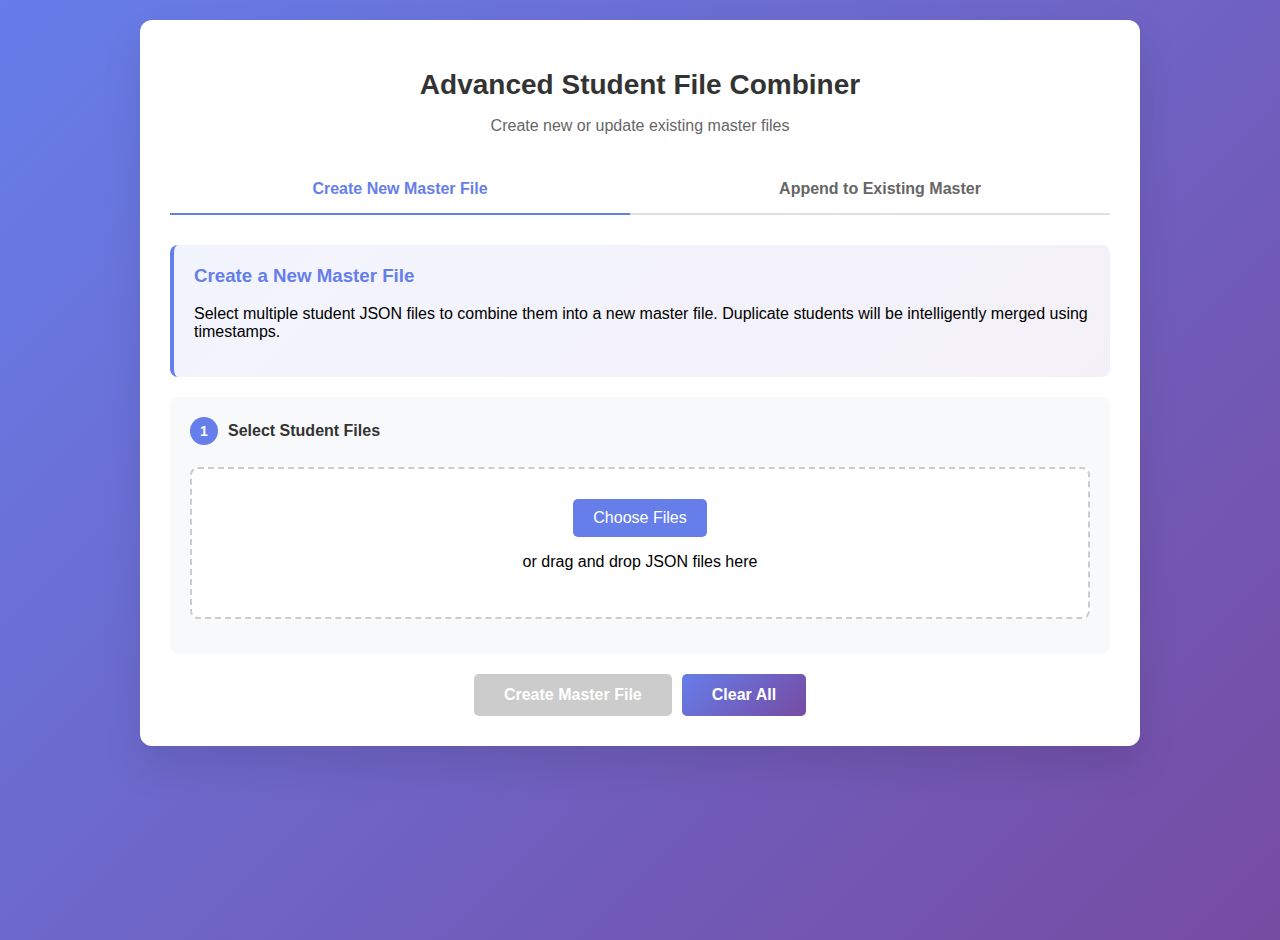
<file: docs/advanced_combiner_tool.html>
<!DOCTYPE html>
<html lang="en">
<head>
    <meta charset="UTF-8">
    <meta name="viewport" content="width=device-width, initial-scale=1.0">
    <title>Student File Combiner - Advanced Mode</title>
    <style>
        body {
            font-family: -apple-system, BlinkMacSystemFont, 'Segoe UI', Arial, sans-serif;
            max-width: 1000px;
            margin: 0 auto;
            padding: 20px;
            background: linear-gradient(135deg, #667eea 0%, #764ba2 100%);
            min-height: 100vh;
        }
        .container {
            background: white;
            padding: 30px;
            border-radius: 12px;
            box-shadow: 0 20px 40px rgba(0,0,0,0.1);
        }
        h1 {
            color: #333;
            text-align: center;
            margin-bottom: 10px;
            font-size: 28px;
        }
        .subtitle {
            text-align: center;
            color: #666;
            margin-bottom: 30px;
        }
        .mode-selector {
            display: flex;
            gap: 20px;
            margin-bottom: 30px;
            border-bottom: 2px solid #e0e0e0;
        }
        .mode-tab {
            flex: 1;
            padding: 15px;
            text-align: center;
            cursor: pointer;
            border: none;
            background: none;
            color: #666;
            font-size: 16px;
            font-weight: 600;
            transition: all 0.3s;
            position: relative;
        }
        .mode-tab.active {
            color: #667eea;
        }
        .mode-tab.active::after {
            content: '';
            position: absolute;
            bottom: -2px;
            left: 0;
            right: 0;
            height: 2px;
            background: #667eea;
        }
        .mode-content {
            display: none;
        }
        .mode-content.active {
            display: block;
        }
        .instructions {
            background: linear-gradient(135deg, #667eea15 0%, #764ba215 100%);
            padding: 20px;
            border-radius: 8px;
            margin-bottom: 20px;
            border-left: 4px solid #667eea;
        }
        .instructions h3 {
            margin-top: 0;
            color: #667eea;
        }
        .file-section {
            background: #f8f9fa;
            padding: 20px;
            border-radius: 8px;
            margin-bottom: 20px;
        }
        .file-section h4 {
            margin-top: 0;
            color: #333;
            display: flex;
            align-items: center;
            gap: 10px;
        }
        .step-number {
            display: inline-flex;
            width: 28px;
            height: 28px;
            background: #667eea;
            color: white;
            border-radius: 50%;
            align-items: center;
            justify-content: center;
            font-weight: bold;
            font-size: 14px;
        }
        .file-input-area {
            border: 2px dashed #ccc;
            border-radius: 8px;
            padding: 30px;
            text-align: center;
            transition: all 0.3s;
            background: white;
        }
        .file-input-area.dragover {
            border-color: #667eea;
            background: #f0f0ff;
        }
        .file-input-area.has-file {
            border-color: #4caf50;
            background: #f1f8f4;
        }
        input[type="file"] {
            display: none;
        }
        .file-input-label {
            display: inline-block;
            padding: 10px 20px;
            background: #667eea;
            color: white;
            border-radius: 5px;
            cursor: pointer;
            transition: background 0.3s;
        }
        .file-input-label:hover {
            background: #764ba2;
        }
        button {
            background: linear-gradient(135deg, #667eea 0%, #764ba2 100%);
            color: white;
            border: none;
            padding: 12px 30px;
            border-radius: 5px;
            cursor: pointer;
            font-size: 16px;
            font-weight: 600;
            transition: transform 0.2s;
        }
        button:hover {
            transform: translateY(-2px);
        }
        button:disabled {
            background: #ccc;
            cursor: not-allowed;
            transform: none;
        }
        .button-group {
            display: flex;
            gap: 10px;
            justify-content: center;
            margin-top: 20px;
        }
        .status {
            margin: 20px 0;
            padding: 15px;
            border-radius: 8px;
            display: none;
        }
        .status.show {
            display: block;
        }
        .status.success {
            background: #d4edda;
            color: #155724;
            border: 1px solid #c3e6cb;
        }
        .status.error {
            background: #f8d7da;
            color: #721c24;
            border: 1px solid #f5c6cb;
        }
        .status.warning {
            background: #fff3cd;
            color: #856404;
            border: 1px solid #ffeaa7;
        }
        .file-list {
            margin-top: 15px;
            max-height: 150px;
            overflow-y: auto;
        }
        .file-item {
            display: flex;
            justify-content: space-between;
            padding: 8px;
            background: white;
            margin: 5px 0;
            border-radius: 4px;
            font-size: 14px;
        }
        .file-name {
            color: #333;
        }
        .file-size {
            color: #666;
            font-size: 12px;
        }
        .merge-stats {
            background: #f0f7ff;
            padding: 20px;
            border-radius: 8px;
            margin: 20px 0;
        }
        .stat-row {
            display: flex;
            justify-content: space-between;
            padding: 8px 0;
            border-bottom: 1px solid #e0e0e0;
        }
        .stat-row:last-child {
            border-bottom: none;
        }
        .stat-label {
            color: #666;
        }
        .stat-value {
            font-weight: bold;
            color: #333;
        }
        .report-section {
            background: #f8f9fa;
            padding: 20px;
            border-radius: 8px;
            margin-top: 20px;
            max-height: 400px;
            overflow-y: auto;
        }
        .report-item {
            padding: 10px;
            margin: 5px 0;
            border-radius: 4px;
            font-family: monospace;
            font-size: 13px;
        }
        .report-item.added {
            background: #d4edda;
            color: #155724;
        }
        .report-item.updated {
            background: #fff3cd;
            color: #856404;
        }
        .report-item.kept {
            background: #e7f3ff;
            color: #004085;
        }
    </style>
</head>
<body>
    <div class="container">
        <h1>Advanced Student File Combiner</h1>
        <p class="subtitle">Create new or update existing master files</p>

        <div class="mode-selector">
            <button class="mode-tab active" onclick="switchMode('create')">
                Create New Master File
            </button>
            <button class="mode-tab" onclick="switchMode('append')">
                Append to Existing Master
            </button>
        </div>

        <!-- Create Mode -->
        <div id="create-mode" class="mode-content active">
            <div class="instructions">
                <h3>Create a New Master File</h3>
                <p>Select multiple student JSON files to combine them into a new master file. 
                   Duplicate students will be intelligently merged using timestamps.</p>
            </div>

            <div class="file-section">
                <h4><span class="step-number">1</span> Select Student Files</h4>
                <div class="file-input-area" id="createDropZone">
                    <label for="createFileInput" class="file-input-label">
                        Choose Files
                    </label>
                    <input type="file" id="createFileInput" multiple accept=".json">
                    <p>or drag and drop JSON files here</p>
                </div>
                <div id="createFileList" class="file-list"></div>
            </div>

            <div class="button-group">
                <button id="createBtn" disabled>Create Master File</button>
                <button onclick="clearCreate()">Clear All</button>
            </div>
        </div>

        <!-- Append Mode -->
        <div id="append-mode" class="mode-content">
            <div class="instructions">
                <h3>Append to Existing Master File</h3>
                <p>Load an existing master file and add/update student data from new files. 
                   Perfect for adding new students or updating existing ones.</p>
                <p><strong>How it works:</strong> New students are added, existing students are updated with newer answers based on timestamps.</p>
            </div>

            <div class="file-section">
                <h4><span class="step-number">1</span> Load Existing Master File</h4>
                <div class="file-input-area" id="masterDropZone">
                    <label for="masterFileInput" class="file-input-label">
                        Choose Master File
                    </label>
                    <input type="file" id="masterFileInput" accept=".json">
                    <p>Select your current master_peer_data.json file</p>
                </div>
                <div id="masterFileInfo" class="file-list"></div>
            </div>

            <div class="file-section">
                <h4><span class="step-number">2</span> Add New Student Files</h4>
                <div class="file-input-area" id="appendDropZone">
                    <label for="appendFileInput" class="file-input-label">
                        Choose Files to Add
                    </label>
                    <input type="file" id="appendFileInput" multiple accept=".json">
                    <p>Select new or updated student JSON files</p>
                </div>
                <div id="appendFileList" class="file-list"></div>
            </div>

            <div class="button-group">
                <button id="appendBtn" disabled>Update Master File</button>
                <button onclick="clearAppend()">Clear All</button>
            </div>
        </div>

        <div id="status" class="status"></div>
        <div id="mergeStats" class="merge-stats" style="display: none;"></div>
        <div id="report" class="report-section" style="display: none;"></div>
    </div>

    <script>
        (function() {
            'use strict';

            // Global variables
            let createFiles = [];
            let masterFile = null;
            let masterData = null;
            let appendFiles = [];
            let currentMode = 'create';

            // Initialize
            function init() {
                setupEventListeners();
            }

            function setupEventListeners() {
                // File inputs
                document.getElementById('createFileInput').addEventListener('change', (e) => {
                    handleCreateFiles(e.target.files);
                });
                document.getElementById('masterFileInput').addEventListener('change', (e) => {
                    handleMasterFile(e.target.files[0]);
                });
                document.getElementById('appendFileInput').addEventListener('change', (e) => {
                    handleAppendFiles(e.target.files);
                });

                // Drag and drop for all zones
                setupDragDrop('createDropZone', handleCreateFiles);
                setupDragDrop('masterDropZone', (files) => handleMasterFile(files[0]));
                setupDragDrop('appendDropZone', handleAppendFiles);

                // Buttons
                document.getElementById('createBtn').addEventListener('click', createMasterFile);
                document.getElementById('appendBtn').addEventListener('click', appendToMasterFile);
            }

            function setupDragDrop(zoneId, handler) {
                const zone = document.getElementById(zoneId);
                
                zone.addEventListener('dragover', (e) => {
                    e.preventDefault();
                    zone.classList.add('dragover');
                });

                zone.addEventListener('dragleave', () => {
                    zone.classList.remove('dragover');
                });

                zone.addEventListener('drop', (e) => {
                    e.preventDefault();
                    zone.classList.remove('dragover');
                    handler(e.dataTransfer.files);
                });
            }

            // Mode switching
            window.switchMode = function(mode) {
                currentMode = mode;
                
                // Update tabs
                document.querySelectorAll('.mode-tab').forEach(tab => {
                    tab.classList.remove('active');
                });
                event.target.classList.add('active');

                // Update content
                document.querySelectorAll('.mode-content').forEach(content => {
                    content.classList.remove('active');
                });
                document.getElementById(`${mode}-mode`).classList.add('active');

                // Clear status
                hideStatus();
            }

            // File handlers
            function handleCreateFiles(files) {
                createFiles = Array.from(files).filter(f => f.name.endsWith('.json'));
                updateCreateFileList();
                document.getElementById('createBtn').disabled = createFiles.length === 0;
            }

            function handleMasterFile(file) {
                if (!file || !file.name.endsWith('.json')) return;
                
                masterFile = file;
                const reader = new FileReader();
                
                reader.onload = (e) => {
                    try {
                        masterData = JSON.parse(e.target.result);
                        
                        // Validate it's a master file
                        if (!masterData.students) {
                            throw new Error('Invalid master file format - missing students field');
                        }
                        
                        const studentCount = Object.keys(masterData.students || {}).length;
                        
                        document.getElementById('masterDropZone').classList.add('has-file');
                        document.getElementById('masterFileInfo').innerHTML = `
                            <div class="file-item">
                                <span class="file-name">${file.name}</span>
                                <span class="file-size">${studentCount} students</span>
                            </div>
                        `;
                        
                        updateAppendButton();
                    } catch (error) {
                        showStatus('Invalid master file format: ' + error.message, 'error');
                        masterFile = null;
                        masterData = null;
                    }
                };
                
                reader.readAsText(file);
            }

            function handleAppendFiles(files) {
                appendFiles = Array.from(files).filter(f => f.name.endsWith('.json'));
                updateAppendFileList();
                updateAppendButton();
            }

            // UI updates
            function updateCreateFileList() {
                const list = document.getElementById('createFileList');
                if (createFiles.length === 0) {
                    list.innerHTML = '';
                    return;
                }

                list.innerHTML = createFiles.map(f => `
                    <div class="file-item">
                        <span class="file-name">${f.name}</span>
                        <span class="file-size">${(f.size / 1024).toFixed(1)} KB</span>
                    </div>
                `).join('');
            }

            function updateAppendFileList() {
                const list = document.getElementById('appendFileList');
                if (appendFiles.length === 0) {
                    list.innerHTML = '';
                    return;
                }

                list.innerHTML = appendFiles.map(f => `
                    <div class="file-item">
                        <span class="file-name">${f.name}</span>
                        <span class="file-size">${(f.size / 1024).toFixed(1)} KB</span>
                    </div>
                `).join('');
            }

            function updateAppendButton() {
                document.getElementById('appendBtn').disabled = !masterData || appendFiles.length === 0;
            }

            // Status display
            function showStatus(message, type) {
                const status = document.getElementById('status');
                status.innerHTML = message;
                status.className = `status ${type} show`;
            }

            function hideStatus() {
                const status = document.getElementById('status');
                status.className = 'status';
                document.getElementById('mergeStats').style.display = 'none';
                document.getElementById('report').style.display = 'none';
            }

            // Clear functions
            window.clearCreate = function() {
                createFiles = [];
                document.getElementById('createFileInput').value = '';
                updateCreateFileList();
                document.getElementById('createBtn').disabled = true;
                hideStatus();
            }

            window.clearAppend = function() {
                masterFile = null;
                masterData = null;
                appendFiles = [];
                document.getElementById('masterFileInput').value = '';
                document.getElementById('appendFileInput').value = '';
                document.getElementById('masterDropZone').classList.remove('has-file');
                document.getElementById('masterFileInfo').innerHTML = '';
                updateAppendFileList();
                document.getElementById('appendBtn').disabled = true;
                hideStatus();
            }

            // Timestamp parsing
            function parseTimestamp(timestamp) {
                if (!timestamp) return 0;
                
                if (typeof timestamp === 'string' && timestamp.includes('T')) {
                    return new Date(timestamp).getTime();
                }
                
                if (typeof timestamp === 'number') {
                    return timestamp > 946684800000 ? timestamp : timestamp * 1000;
                }
                
                try {
                    const parsed = new Date(timestamp).getTime();
                    if (!isNaN(parsed)) return parsed;
                } catch (e) {}
                
                return 0;
            }

            // Smart merge function
            function mergeStudentData(existing, incoming, username) {
                const report = {
                    username: username,
                    added: [],
                    updated: [],
                    kept: []
                };

                if (!existing) {
                    const questionCount = Object.keys(incoming.answers || {}).length;
                    report.added = Object.keys(incoming.answers || {});
                    return { data: incoming, report: report };
                }

                // Ensure all structures exist
                ['answers', 'reasons', 'timestamps', 'attempts'].forEach(field => {
                    if (!existing[field]) existing[field] = {};
                    if (!incoming[field]) incoming[field] = {};
                });

                // Merge answers based on timestamps
                Object.keys(incoming.answers).forEach(qId => {
                    const newAnswer = incoming.answers[qId];
                    const existingAnswer = existing.answers[qId];

                    // Get timestamps
                    let newTime = 0;
                    let existingTime = 0;

                    if (newAnswer?.timestamp) {
                        newTime = parseTimestamp(newAnswer.timestamp);
                    } else if (incoming.timestamps[qId]) {
                        newTime = parseTimestamp(incoming.timestamps[qId]);
                    }

                    if (existingAnswer?.timestamp) {
                        existingTime = parseTimestamp(existingAnswer.timestamp);
                    } else if (existing.timestamps[qId]) {
                        existingTime = parseTimestamp(existing.timestamps[qId]);
                    }

                    if (!existingAnswer) {
                        // New question
                        existing.answers[qId] = newAnswer;
                        if (incoming.reasons[qId]) existing.reasons[qId] = incoming.reasons[qId];
                        if (incoming.timestamps[qId]) existing.timestamps[qId] = incoming.timestamps[qId];
                        if (incoming.attempts[qId]) existing.attempts[qId] = incoming.attempts[qId];
                        report.added.push(qId);
                    } else if (newTime > existingTime) {
                        // Update with newer
                        existing.answers[qId] = newAnswer;
                        if (incoming.reasons[qId]) existing.reasons[qId] = incoming.reasons[qId];
                        if (incoming.timestamps[qId]) existing.timestamps[qId] = incoming.timestamps[qId];
                        if (incoming.attempts[qId]) existing.attempts[qId] = incoming.attempts[qId];
                        report.updated.push(qId);
                    } else {
                        report.kept.push(qId);
                    }
                });

                return { data: existing, report: report };
            }

            // Create master file
            function createMasterFile() {
                if (createFiles.length === 0) return;

                showStatus('Processing files...', 'warning');
                
                const newMasterData = {
                    exportTime: new Date().toISOString(),
                    totalStudents: 0,
                    students: {}
                };

                const reports = [];
                let processed = 0;

                createFiles.forEach(file => {
                    const reader = new FileReader();
                    
                    reader.onload = (e) => {
                        try {
                            const data = JSON.parse(e.target.result);
                            const { username, userData } = extractUserData(data);
                            
                            if (username && userData) {
                                const mergeResult = mergeStudentData(
                                    newMasterData.students[username],
                                    userData,
                                    username
                                );
                                
                                newMasterData.students[username] = mergeResult.data;
                                reports.push(mergeResult.report);
                            }
                        } catch (error) {
                            console.error(`Error processing ${file.name}:`, error);
                        }

                        processed++;
                        if (processed === createFiles.length) {
                            finalizeMasterFile(newMasterData, reports, 'create');
                        }
                    };
                    
                    reader.readAsText(file);
                });
            }

            // Append to master file
            function appendToMasterFile() {
                if (!masterData || appendFiles.length === 0) return;

                showStatus('Processing new files...', 'warning');
                
                // Clone the master data to avoid modifying the original
                const updatedMasterData = JSON.parse(JSON.stringify(masterData));
                updatedMasterData.exportTime = new Date().toISOString();
                
                const reports = [];
                let processed = 0;

                appendFiles.forEach(file => {
                    const reader = new FileReader();
                    
                    reader.onload = (e) => {
                        try {
                            const data = JSON.parse(e.target.result);
                            const { username, userData } = extractUserData(data);
                            
                            if (username && userData) {
                                const mergeResult = mergeStudentData(
                                    updatedMasterData.students[username],
                                    userData,
                                    username
                                );
                                
                                updatedMasterData.students[username] = mergeResult.data;
                                reports.push(mergeResult.report);
                            }
                        } catch (error) {
                            console.error(`Error processing ${file.name}:`, error);
                        }

                        processed++;
                        if (processed === appendFiles.length) {
                            finalizeMasterFile(updatedMasterData, reports, 'append');
                        }
                    };
                    
                    reader.readAsText(file);
                });
            }

            // Extract user data from various formats
            function extractUserData(data) {
                let username = '';
                let userData = null;

                // Format 1: Individual export with username and users
                if (data.username && data.users && data.users[data.username]) {
                    username = data.username;
                    userData = data.users[data.username];
                } 
                // Format 2: New format with metadata
                else if (data.metadata?.username && data.personalData) {
                    username = data.metadata.username;
                    userData = {
                        answers: data.personalData.answers || {},
                        reasons: data.personalData.reasons || {},
                        timestamps: data.personalData.timestamps || {},
                        attempts: data.personalData.attempts || {}
                    };
                } 
                // Format 3: Master file format
                else if (data.students) {
                    // Handle multiple students (useful for merging master files)
                    return { username: null, userData: data.students };
                }

                return { username, userData };
            }

            // Finalize and download
            function finalizeMasterFile(data, reports, mode) {
                // Handle case where we're merging entire master files
                if (reports.some(r => !r.username)) {
                    // Reprocess to handle master file merging
                    const actualReports = [];
                    Object.keys(data.students).forEach(username => {
                        const questions = Object.keys(data.students[username].answers || {});
                        actualReports.push({
                            username: username,
                            added: questions,
                            updated: [],
                            kept: []
                        });
                    });
                    reports = actualReports;
                }

                data.totalStudents = Object.keys(data.students).length;

                // Create download
                const blob = new Blob([JSON.stringify(data, null, 2)], { type: 'application/json' });
                const url = URL.createObjectURL(blob);
                const a = document.createElement('a');
                a.href = url;
                a.download = `master_peer_data_${new Date().toISOString().slice(0, 10)}.json`;
                document.body.appendChild(a);
                a.click();
                document.body.removeChild(a);
                URL.revokeObjectURL(url);

                // Show results
                showMergeResults(data, reports, mode);
            }

            function showMergeResults(data, reports, mode) {
                // Calculate totals
                let totalAdded = 0;
                let totalUpdated = 0;
                let totalKept = 0;
                let newStudents = 0;

                reports.forEach(r => {
                    totalAdded += r.added.length;
                    totalUpdated += r.updated.length;
                    totalKept += r.kept.length;
                    if (r.added.length > 0 && r.updated.length === 0 && r.kept.length === 0) {
                        newStudents++;
                    }
                });

                // Show status
                const action = mode === 'append' ? 'updated' : 'created';
                showStatus(
                    `Master file ${action} successfully with ${data.totalStudents} students!`,
                    'success'
                );

                // Show stats
                const statsHtml = `
                    <h4>Merge Statistics</h4>
                    <div class="stat-row">
                        <span class="stat-label">Total Students:</span>
                        <span class="stat-value">${data.totalStudents}</span>
                    </div>
                    ${newStudents > 0 ? `
                    <div class="stat-row">
                        <span class="stat-label">New Students Added:</span>
                        <span class="stat-value" style="color: #28a745;">${newStudents}</span>
                    </div>` : ''}
                    <div class="stat-row">
                        <span class="stat-label">Questions Added:</span>
                        <span class="stat-value" style="color: #28a745;">${totalAdded}</span>
                    </div>
                    <div class="stat-row">
                        <span class="stat-label">Questions Updated:</span>
                        <span class="stat-value" style="color: #ffc107;">${totalUpdated}</span>
                    </div>
                    <div class="stat-row">
                        <span class="stat-label">Questions Preserved:</span>
                        <span class="stat-value" style="color: #007bff;">${totalKept}</span>
                    </div>
                `;

                document.getElementById('mergeStats').innerHTML = statsHtml;
                document.getElementById('mergeStats').style.display = 'block';

                // Show detailed report
                if (totalAdded > 0 || totalUpdated > 0) {
                    let reportHtml = '<h4>Detailed Report</h4>';
                    
                    reports.forEach(r => {
                        if (r.added.length > 0 || r.updated.length > 0) {
                            reportHtml += `<h5>${r.username}</h5>`;
                            
                            if (r.added.length > 0) {
                                reportHtml += `
                                    <div class="report-item added">
                                        Added ${r.added.length} new questions
                                    </div>
                                `;
                            }
                            
                            if (r.updated.length > 0) {
                                reportHtml += `
                                    <div class="report-item updated">
                                        Updated ${r.updated.length} questions with newer data
                                    </div>
                                `;
                            }
                        }
                    });

                    document.getElementById('report').innerHTML = reportHtml;
                    document.getElementById('report').style.display = 'block';
                }
            }

            // Initialize on load
            init();
        })();
    </script>
</body>
</html>
</file>
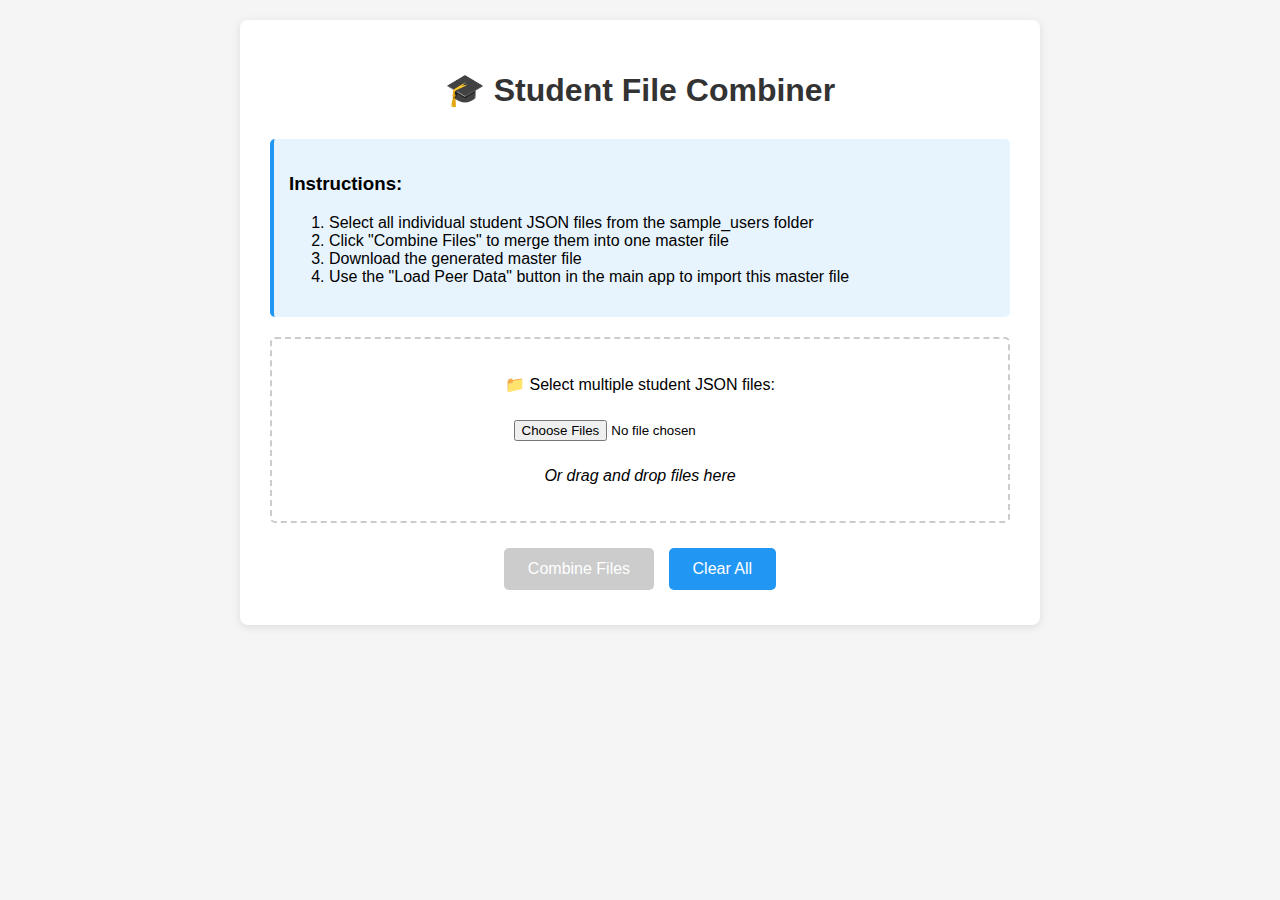
<file: docs/combine_student_files.html>
<!DOCTYPE html>
<html lang="en">
<head>
    <meta charset="UTF-8">
    <meta name="viewport" content="width=device-width, initial-scale=1.0">
    <title>Student File Combiner - AP Statistics</title>
    <style>
        body {
            font-family: Arial, sans-serif;
            max-width: 800px;
            margin: 0 auto;
            padding: 20px;
            background-color: #f5f5f5;
        }
        .container {
            background: white;
            padding: 30px;
            border-radius: 8px;
            box-shadow: 0 2px 10px rgba(0,0,0,0.1);
        }
        h1 {
            color: #333;
            text-align: center;
            margin-bottom: 30px;
        }
        .instructions {
            background: #e8f4fd;
            padding: 15px;
            border-radius: 5px;
            margin-bottom: 20px;
            border-left: 4px solid #2196F3;
        }
        .file-input-section {
            margin: 20px 0;
            padding: 20px;
            border: 2px dashed #ccc;
            border-radius: 5px;
            text-align: center;
        }
        .file-input-section.dragover {
            border-color: #2196F3;
            background-color: #f0f8ff;
        }
        input[type="file"] {
            margin: 10px 0;
        }
        button {
            background: #2196F3;
            color: white;
            border: none;
            padding: 12px 24px;
            border-radius: 5px;
            cursor: pointer;
            font-size: 16px;
            margin: 5px;
        }
        button:hover {
            background: #1976D2;
        }
        button:disabled {
            background: #ccc;
            cursor: not-allowed;
        }
        .status {
            margin: 20px 0;
            padding: 10px;
            border-radius: 5px;
        }
        .status.success {
            background: #d4edda;
            color: #155724;
            border: 1px solid #c3e6cb;
        }
        .status.error {
            background: #f8d7da;
            color: #721c24;
            border: 1px solid #f5c6cb;
        }
        .file-list {
            margin: 20px 0;
            padding: 10px;
            background: #f8f9fa;
            border-radius: 5px;
            max-height: 200px;
            overflow-y: auto;
        }
        .file-item {
            padding: 5px 0;
            border-bottom: 1px solid #dee2e6;
        }
        .file-item:last-child {
            border-bottom: none;
        }
    </style>
</head>
<body>
    <div class="container">
        <h1>🎓 Student File Combiner</h1>

        <div class="instructions">
            <h3>Instructions:</h3>
            <ol>
                <li>Select all individual student JSON files from the sample_users folder</li>
                <li>Click "Combine Files" to merge them into one master file</li>
                <li>Download the generated master file</li>
                <li>Use the "Load Peer Data" button in the main app to import this master file</li>
            </ol>
        </div>

        <div class="file-input-section" id="fileDropZone">
            <p>📁 Select multiple student JSON files:</p>
            <input type="file" id="fileInput" multiple accept=".json">
            <p><em>Or drag and drop files here</em></p>
        </div>

        <div id="fileList" class="file-list" style="display: none;">
            <h4>Selected Files:</h4>
            <div id="fileListContent"></div>
        </div>

        <div style="text-align: center;">
            <button id="combineBtn" disabled>Combine Files</button>
            <button id="clearBtn">Clear All</button>
        </div>

        <div id="status"></div>
    </div>

    <script>
        (function() {
            'use strict';

            var fileInput = document.getElementById('fileInput');
            var combineBtn = document.getElementById('combineBtn');
            var clearBtn = document.getElementById('clearBtn');
            var status = document.getElementById('status');
            var fileList = document.getElementById('fileList');
            var fileListContent = document.getElementById('fileListContent');
            var fileDropZone = document.getElementById('fileDropZone');

            var selectedFiles = [];

            // File input change handler
            fileInput.addEventListener('change', function(e) {
                handleFiles(e.target.files);
            });

            // Drag and drop handlers
            fileDropZone.addEventListener('dragover', function(e) {
                e.preventDefault();
                fileDropZone.classList.add('dragover');
            });

            fileDropZone.addEventListener('dragleave', function(e) {
                e.preventDefault();
                fileDropZone.classList.remove('dragover');
            });

            fileDropZone.addEventListener('drop', function(e) {
                e.preventDefault();
                fileDropZone.classList.remove('dragover');
                handleFiles(e.dataTransfer.files);
            });

            // Combine button handler
            combineBtn.addEventListener('click', function() {
                combineFiles();
            });

            // Clear button handler
            clearBtn.addEventListener('click', function() {
                clearFiles();
            });

            function handleFiles(files) {
                selectedFiles = Array.from(files).filter(function(file) {
                    return file.name.toLowerCase().endsWith('.json');
                });

                updateFileList();
                updateCombineButton();
                clearStatus();
            }

            function updateFileList() {
                if (selectedFiles.length === 0) {
                    fileList.style.display = 'none';
                    return;
                }

                fileList.style.display = 'block';
                fileListContent.innerHTML = '';

                selectedFiles.forEach(function(file) {
                    var div = document.createElement('div');
                    div.className = 'file-item';
                    div.textContent = file.name + ' (' + (file.size / 1024).toFixed(1) + ' KB)';
                    fileListContent.appendChild(div);
                });
            }

            function updateCombineButton() {
                combineBtn.disabled = selectedFiles.length === 0;
            }

            function clearFiles() {
                selectedFiles = [];
                fileInput.value = '';
                updateFileList();
                updateCombineButton();
                clearStatus();
            }

            function clearStatus() {
                status.innerHTML = '';
                status.className = '';
            }

            function showStatus(message, isError) {
                status.innerHTML = message;
                status.className = 'status ' + (isError ? 'error' : 'success');
            }

            function combineFiles() {
                if (selectedFiles.length === 0) {
                    showStatus('Please select at least one JSON file.', true);
                    return;
                }

                combineBtn.disabled = true;
                showStatus('Processing files...', false);

                var masterData = {
                    exportTime: new Date().toISOString(),
                    totalStudents: 0,
                    students: {}
                };

                var processedCount = 0;
                var errorCount = 0;

                selectedFiles.forEach(function(file) {
                    var reader = new FileReader();

                    reader.onload = function(e) {
                        try {
                            var data = JSON.parse(e.target.result);
                            var username = '';

                            // Handle different file formats
                            if (data.username) {
                                // Legacy format
                                username = data.username;
                                if (data.users && data.users[username]) {
                                    masterData.students[username] = data.users[username];
                                }
                            } else if (data.metadata && data.metadata.username) {
                                // New v2.0 format
                                username = data.metadata.username;
                                if (data.personalData) {
                                    masterData.students[username] = {
                                        answers: data.personalData.answers || {}
                                    };
                                }
                            }

                            if (username) {
                                console.log('Processed:', username);
                            } else {
                                console.warn('Could not extract username from:', file.name);
                                errorCount++;
                            }

                        } catch (error) {
                            console.error('Error parsing', file.name + ':', error);
                            errorCount++;
                        }

                        processedCount++;

                        // Check if all files are processed
                        if (processedCount === selectedFiles.length) {
                            finalizeMasterFile(masterData, errorCount);
                        }
                    };

                    reader.onerror = function() {
                        console.error('Error reading', file.name);
                        errorCount++;
                        processedCount++;

                        if (processedCount === selectedFiles.length) {
                            finalizeMasterFile(masterData, errorCount);
                        }
                    };

                    reader.readAsText(file);
                });
            }

            function finalizeMasterFile(masterData, errorCount) {
                masterData.totalStudents = Object.keys(masterData.students).length;

                if (masterData.totalStudents === 0) {
                    showStatus('No valid student data found in the selected files.', true);
                    combineBtn.disabled = false;
                    return;
                }

                // Create and download the master file
                var masterJson = JSON.stringify(masterData, null, 2);
                var blob = new Blob([masterJson], { type: 'application/json' });
                var url = URL.createObjectURL(blob);

                var a = document.createElement('a');
                a.href = url;
                a.download = 'master_peer_data_' + new Date().toISOString().slice(0, 10) + '.json';
                document.body.appendChild(a);
                a.click();
                document.body.removeChild(a);
                URL.revokeObjectURL(url);

                var message = 'Master file created successfully!<br>' +
                             'Students combined: ' + masterData.totalStudents + '<br>' +
                             'Files processed: ' + selectedFiles.length;

                if (errorCount > 0) {
                    message += '<br>Errors encountered: ' + errorCount;
                }

                message += '<br><br>The master file has been downloaded. Use "Load Peer Data" in the main app to import it.';

                showStatus(message, false);
                combineBtn.disabled = false;
            }

        })();
    </script>
</body>
</html>
</file>
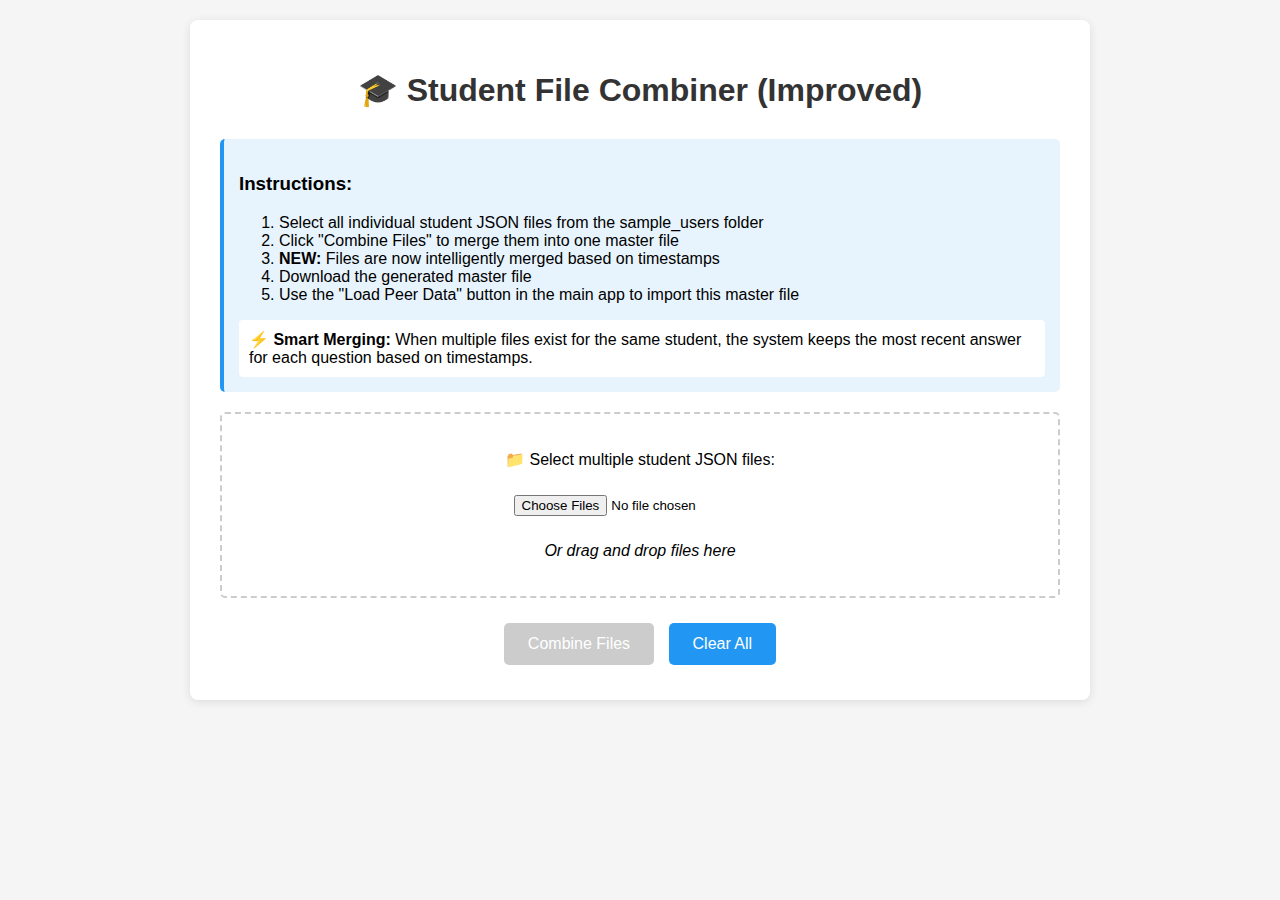
<file: docs/combine_student_files_improved.html>
<!DOCTYPE html>
<html lang="en">
<head>
    <meta charset="UTF-8">
    <meta name="viewport" content="width=device-width, initial-scale=1.0">
    <title>Student File Combiner - AP Statistics (Improved)</title>
    <style>
        body {
            font-family: Arial, sans-serif;
            max-width: 900px;
            margin: 0 auto;
            padding: 20px;
            background-color: #f5f5f5;
        }
        .container {
            background: white;
            padding: 30px;
            border-radius: 8px;
            box-shadow: 0 2px 10px rgba(0,0,0,0.1);
        }
        h1 {
            color: #333;
            text-align: center;
            margin-bottom: 30px;
        }
        .instructions {
            background: #e8f4fd;
            padding: 15px;
            border-radius: 5px;
            margin-bottom: 20px;
            border-left: 4px solid #2196F3;
        }
        .file-input-section {
            margin: 20px 0;
            padding: 20px;
            border: 2px dashed #ccc;
            border-radius: 5px;
            text-align: center;
        }
        .file-input-section.dragover {
            border-color: #2196F3;
            background-color: #f0f8ff;
        }
        input[type="file"] {
            margin: 10px 0;
        }
        button {
            background: #2196F3;
            color: white;
            border: none;
            padding: 12px 24px;
            border-radius: 5px;
            cursor: pointer;
            font-size: 16px;
            margin: 5px;
        }
        button:hover {
            background: #1976D2;
        }
        button:disabled {
            background: #ccc;
            cursor: not-allowed;
        }
        .status {
            margin: 20px 0;
            padding: 10px;
            border-radius: 5px;
        }
        .status.success {
            background: #d4edda;
            color: #155724;
            border: 1px solid #c3e6cb;
        }
        .status.error {
            background: #f8d7da;
            color: #721c24;
            border: 1px solid #f5c6cb;
        }
        .status.warning {
            background: #fff3cd;
            color: #856404;
            border: 1px solid #ffeaa7;
        }
        .file-list {
            margin: 20px 0;
            padding: 10px;
            background: #f8f9fa;
            border-radius: 5px;
            max-height: 200px;
            overflow-y: auto;
        }
        .file-item {
            padding: 5px 0;
            border-bottom: 1px solid #dee2e6;
        }
        .file-item:last-child {
            border-bottom: none;
        }
        .merge-report {
            margin: 20px 0;
            padding: 15px;
            background: #f0f8ff;
            border-radius: 5px;
            border: 1px solid #2196F3;
        }
        .merge-report h3 {
            margin-top: 0;
            color: #1976D2;
        }
        .report-item {
            padding: 5px 0;
            font-family: monospace;
            font-size: 14px;
        }
        .report-item.new {
            color: #28a745;
        }
        .report-item.updated {
            color: #ffc107;
        }
        .report-item.kept {
            color: #6c757d;
        }
    </style>
</head>
<body>
    <div class="container">
        <h1>🎓 Student File Combiner (Improved)</h1>
        
        <div class="instructions">
            <h3>Instructions:</h3>
            <ol>
                <li>Select all individual student JSON files from the sample_users folder</li>
                <li>Click "Combine Files" to merge them into one master file</li>
                <li><strong>NEW:</strong> Files are now intelligently merged based on timestamps</li>
                <li>Download the generated master file</li>
                <li>Use the "Load Peer Data" button in the main app to import this master file</li>
            </ol>
            <div style="margin-top: 10px; padding: 10px; background: #fff; border-radius: 4px;">
                <strong>⚡ Smart Merging:</strong> When multiple files exist for the same student, 
                the system keeps the most recent answer for each question based on timestamps.
            </div>
        </div>

        <div class="file-input-section" id="fileDropZone">
            <p>📁 Select multiple student JSON files:</p>
            <input type="file" id="fileInput" multiple accept=".json">
            <p><em>Or drag and drop files here</em></p>
        </div>

        <div id="fileList" class="file-list" style="display: none;">
            <h4>Selected Files:</h4>
            <div id="fileListContent"></div>
        </div>

        <div style="text-align: center;">
            <button id="combineBtn" disabled>Combine Files</button>
            <button id="clearBtn">Clear All</button>
        </div>

        <div id="status"></div>
        <div id="mergeReport" style="display: none;"></div>
    </div>

    <script>
        (function() {
            'use strict';

            var fileInput = document.getElementById('fileInput');
            var combineBtn = document.getElementById('combineBtn');
            var clearBtn = document.getElementById('clearBtn');
            var status = document.getElementById('status');
            var fileList = document.getElementById('fileList');
            var fileListContent = document.getElementById('fileListContent');
            var fileDropZone = document.getElementById('fileDropZone');
            var mergeReportDiv = document.getElementById('mergeReport');

            var selectedFiles = [];

            // File input change handler
            fileInput.addEventListener('change', function(e) {
                handleFiles(e.target.files);
            });

            // Drag and drop handlers
            fileDropZone.addEventListener('dragover', function(e) {
                e.preventDefault();
                fileDropZone.classList.add('dragover');
            });

            fileDropZone.addEventListener('dragleave', function(e) {
                e.preventDefault();
                fileDropZone.classList.remove('dragover');
            });

            fileDropZone.addEventListener('drop', function(e) {
                e.preventDefault();
                fileDropZone.classList.remove('dragover');
                handleFiles(e.dataTransfer.files);
            });

            // Combine button handler
            combineBtn.addEventListener('click', function() {
                combineFiles();
            });

            // Clear button handler
            clearBtn.addEventListener('click', function() {
                clearFiles();
            });

            function handleFiles(files) {
                selectedFiles = Array.from(files).filter(function(file) {
                    return file.name.toLowerCase().endsWith('.json');
                });

                updateFileList();
                updateCombineButton();
                clearStatus();
            }

            function updateFileList() {
                if (selectedFiles.length === 0) {
                    fileList.style.display = 'none';
                    return;
                }

                fileList.style.display = 'block';
                fileListContent.innerHTML = '';

                selectedFiles.forEach(function(file) {
                    var div = document.createElement('div');
                    div.className = 'file-item';
                    div.textContent = file.name + ' (' + (file.size / 1024).toFixed(1) + ' KB)';
                    fileListContent.appendChild(div);
                });
            }

            function updateCombineButton() {
                combineBtn.disabled = selectedFiles.length === 0;
            }

            function clearFiles() {
                selectedFiles = [];
                fileInput.value = '';
                updateFileList();
                updateCombineButton();
                clearStatus();
                mergeReportDiv.style.display = 'none';
            }

            function clearStatus() {
                status.innerHTML = '';
                status.className = '';
            }

            function showStatus(message, isError, isWarning) {
                status.innerHTML = message;
                status.className = 'status ' + (isError ? 'error' : (isWarning ? 'warning' : 'success'));
            }

            // Helper function to parse timestamp in various formats
            function parseTimestamp(timestamp) {
                if (!timestamp) return 0;
                
                // Handle ISO string format
                if (typeof timestamp === 'string' && timestamp.includes('T')) {
                    return new Date(timestamp).getTime();
                }
                
                // Handle numeric timestamp
                if (typeof timestamp === 'number') {
                    // If it's a reasonable Unix timestamp (after year 2000)
                    if (timestamp > 946684800000) {
                        return timestamp;
                    }
                    // Otherwise it might be seconds, convert to milliseconds
                    return timestamp * 1000;
                }
                
                // Try to parse as date string
                try {
                    var parsed = new Date(timestamp).getTime();
                    if (!isNaN(parsed)) return parsed;
                } catch (e) {
                    // Invalid timestamp
                }
                
                return 0;
            }

            // Smart merge function that keeps the most recent data
            function mergeStudentData(existingData, newData, username) {
                var mergeReport = {
                    username: username,
                    questionsAdded: 0,
                    questionsUpdated: 0,
                    questionsKept: 0,
                    details: []
                };

                // Initialize if no existing data
                if (!existingData) {
                    mergeReport.questionsAdded = Object.keys(newData.answers || {}).length;
                    return { data: newData, report: mergeReport };
                }

                // Merge answers based on timestamps
                if (newData.answers) {
                    Object.keys(newData.answers).forEach(function(questionId) {
                        var newAnswer = newData.answers[questionId];
                        var existingAnswer = existingData.answers ? existingData.answers[questionId] : null;

                        // Get timestamps for comparison
                        var newTimestamp = 0;
                        var existingTimestamp = 0;

                        // Extract new answer timestamp
                        if (newAnswer && typeof newAnswer === 'object' && newAnswer.timestamp) {
                            newTimestamp = parseTimestamp(newAnswer.timestamp);
                        } else if (newData.timestamps && newData.timestamps[questionId]) {
                            newTimestamp = parseTimestamp(newData.timestamps[questionId]);
                        }

                        // Extract existing answer timestamp
                        if (existingAnswer && typeof existingAnswer === 'object' && existingAnswer.timestamp) {
                            existingTimestamp = parseTimestamp(existingAnswer.timestamp);
                        } else if (existingData.timestamps && existingData.timestamps[questionId]) {
                            existingTimestamp = parseTimestamp(existingData.timestamps[questionId]);
                        }

                        // Decide whether to update
                        if (!existingAnswer) {
                            // New question
                            existingData.answers[questionId] = newAnswer;
                            if (newData.reasons && newData.reasons[questionId]) {
                                if (!existingData.reasons) existingData.reasons = {};
                                existingData.reasons[questionId] = newData.reasons[questionId];
                            }
                            if (newData.timestamps && newData.timestamps[questionId]) {
                                if (!existingData.timestamps) existingData.timestamps = {};
                                existingData.timestamps[questionId] = newData.timestamps[questionId];
                            }
                            if (newData.attempts && newData.attempts[questionId]) {
                                if (!existingData.attempts) existingData.attempts = {};
                                existingData.attempts[questionId] = newData.attempts[questionId];
                            }
                            mergeReport.questionsAdded++;
                            mergeReport.details.push({
                                type: 'new',
                                question: questionId,
                                timestamp: newTimestamp
                            });
                        } else if (newTimestamp > existingTimestamp) {
                            // Newer answer found
                            existingData.answers[questionId] = newAnswer;
                            if (newData.reasons && newData.reasons[questionId]) {
                                if (!existingData.reasons) existingData.reasons = {};
                                existingData.reasons[questionId] = newData.reasons[questionId];
                            }
                            if (newData.timestamps && newData.timestamps[questionId]) {
                                if (!existingData.timestamps) existingData.timestamps = {};
                                existingData.timestamps[questionId] = newData.timestamps[questionId];
                            }
                            if (newData.attempts && newData.attempts[questionId]) {
                                if (!existingData.attempts) existingData.attempts = {};
                                existingData.attempts[questionId] = newData.attempts[questionId];
                            }
                            mergeReport.questionsUpdated++;
                            mergeReport.details.push({
                                type: 'updated',
                                question: questionId,
                                oldTimestamp: existingTimestamp,
                                newTimestamp: newTimestamp
                            });
                        } else {
                            // Keep existing (it's newer or same)
                            mergeReport.questionsKept++;
                            mergeReport.details.push({
                                type: 'kept',
                                question: questionId,
                                existingTimestamp: existingTimestamp,
                                rejectedTimestamp: newTimestamp
                            });
                        }
                    });
                }

                // Merge attempts (keep maximum)
                if (newData.attempts) {
                    if (!existingData.attempts) existingData.attempts = {};
                    Object.keys(newData.attempts).forEach(function(questionId) {
                        var existingAttempts = existingData.attempts[questionId] || 0;
                        var newAttempts = newData.attempts[questionId] || 0;
                        existingData.attempts[questionId] = Math.max(existingAttempts, newAttempts);
                    });
                }

                return { data: existingData, report: mergeReport };
            }

            function combineFiles() {
                if (selectedFiles.length === 0) {
                    showStatus('Please select at least one JSON file.', true);
                    return;
                }

                combineBtn.disabled = true;
                showStatus('Processing files...', false);

                var masterData = {
                    exportTime: new Date().toISOString(),
                    totalStudents: 0,
                    students: {}
                };

                var processedCount = 0;
                var errorCount = 0;
                var mergeReports = [];

                selectedFiles.forEach(function(file) {
                    var reader = new FileReader();

                    reader.onload = function(e) {
                        try {
                            var data = JSON.parse(e.target.result);
                            var username = '';
                            var userData = null;

                            // Handle different file formats
                            if (data.username) {
                                // Legacy format
                                username = data.username;
                                if (data.users && data.users[username]) {
                                    userData = data.users[username];
                                }
                            } else if (data.metadata && data.metadata.username) {
                                // New v2.0 format
                                username = data.metadata.username;
                                if (data.personalData) {
                                    userData = {
                                        answers: data.personalData.answers || {},
                                        reasons: data.personalData.reasons || {},
                                        timestamps: data.personalData.timestamps || {},
                                        attempts: data.personalData.attempts || {}
                                    };
                                }
                            }

                            if (username && userData) {
                                // Perform smart merge
                                var mergeResult = mergeStudentData(
                                    masterData.students[username],
                                    userData,
                                    username
                                );
                                
                                masterData.students[username] = mergeResult.data;
                                mergeReports.push(mergeResult.report);
                                
                                console.log('Processed:', username, mergeResult.report);
                            } else {
                                console.warn('Could not extract username from:', file.name);
                                errorCount++;
                            }

                        } catch (error) {
                            console.error('Error parsing', file.name + ':', error);
                            errorCount++;
                        }

                        processedCount++;

                        // Check if all files are processed
                        if (processedCount === selectedFiles.length) {
                            finalizeMasterFile(masterData, errorCount, mergeReports);
                        }
                    };

                    reader.onerror = function() {
                        console.error('Error reading', file.name);
                        errorCount++;
                        processedCount++;

                        if (processedCount === selectedFiles.length) {
                            finalizeMasterFile(masterData, errorCount, mergeReports);
                        }
                    };

                    reader.readAsText(file);
                });
            }

            function finalizeMasterFile(masterData, errorCount, mergeReports) {
                masterData.totalStudents = Object.keys(masterData.students).length;

                if (masterData.totalStudents === 0) {
                    showStatus('No valid student data found in the selected files.', true);
                    combineBtn.disabled = false;
                    return;
                }

                // Create and download the master file
                var masterJson = JSON.stringify(masterData, null, 2);
                var blob = new Blob([masterJson], { type: 'application/json' });
                var url = URL.createObjectURL(blob);

                var a = document.createElement('a');
                a.href = url;
                a.download = 'master_peer_data_' + new Date().toISOString().slice(0, 10) + '.json';
                document.body.appendChild(a);
                a.click();
                document.body.removeChild(a);
                URL.revokeObjectURL(url);

                // Show merge report
                showMergeReport(mergeReports);

                var message = 'Master file created successfully!<br>' +
                             'Students combined: ' + masterData.totalStudents + '<br>' +
                             'Files processed: ' + selectedFiles.length;

                if (errorCount > 0) {
                    message += '<br>Errors encountered: ' + errorCount;
                }

                // Check for data conflicts
                var hasUpdates = mergeReports.some(function(r) { return r.questionsUpdated > 0; });
                if (hasUpdates) {
                    message += '<br><br><strong>📊 Smart merge performed!</strong> Check the report below for details.';
                    showStatus(message, false, true);
                } else {
                    message += '<br><br>The master file has been downloaded. Use "Load Peer Data" in the main app to import it.';
                    showStatus(message, false);
                }

                combineBtn.disabled = false;
            }

            function showMergeReport(mergeReports) {
                if (!mergeReports || mergeReports.length === 0) return;

                var hasInterestingData = mergeReports.some(function(r) {
                    return r.questionsUpdated > 0 || r.questionsAdded > 0;
                });

                if (!hasInterestingData) return;

                var html = '<div class="merge-report">';
                html += '<h3>📊 Merge Report</h3>';

                mergeReports.forEach(function(report) {
                    if (report.questionsUpdated > 0 || report.questionsAdded > 0) {
                        html += '<div style="margin-bottom: 15px;">';
                        html += '<strong>' + report.username + ':</strong><br>';
                        
                        if (report.questionsAdded > 0) {
                            html += '<span class="report-item new">✅ Added ' + report.questionsAdded + ' new questions</span><br>';
                        }
                        if (report.questionsUpdated > 0) {
                            html += '<span class="report-item updated">🔄 Updated ' + report.questionsUpdated + ' questions with newer answers</span><br>';
                        }
                        if (report.questionsKept > 0) {
                            html += '<span class="report-item kept">⏸️ Kept ' + report.questionsKept + ' existing answers (were already newest)</span><br>';
                        }

                        // Show some details
                        var updatedQuestions = report.details.filter(function(d) { return d.type === 'updated'; });
                        if (updatedQuestions.length > 0 && updatedQuestions.length <= 5) {
                            html += '<small style="color: #666; margin-left: 20px;">Updated: ';
                            html += updatedQuestions.map(function(d) { return d.question; }).join(', ');
                            html += '</small><br>';
                        }

                        html += '</div>';
                    }
                });

                html += '</div>';

                mergeReportDiv.innerHTML = html;
                mergeReportDiv.style.display = 'block';
            }

        })();
    </script>
</body>
</html>
</file>
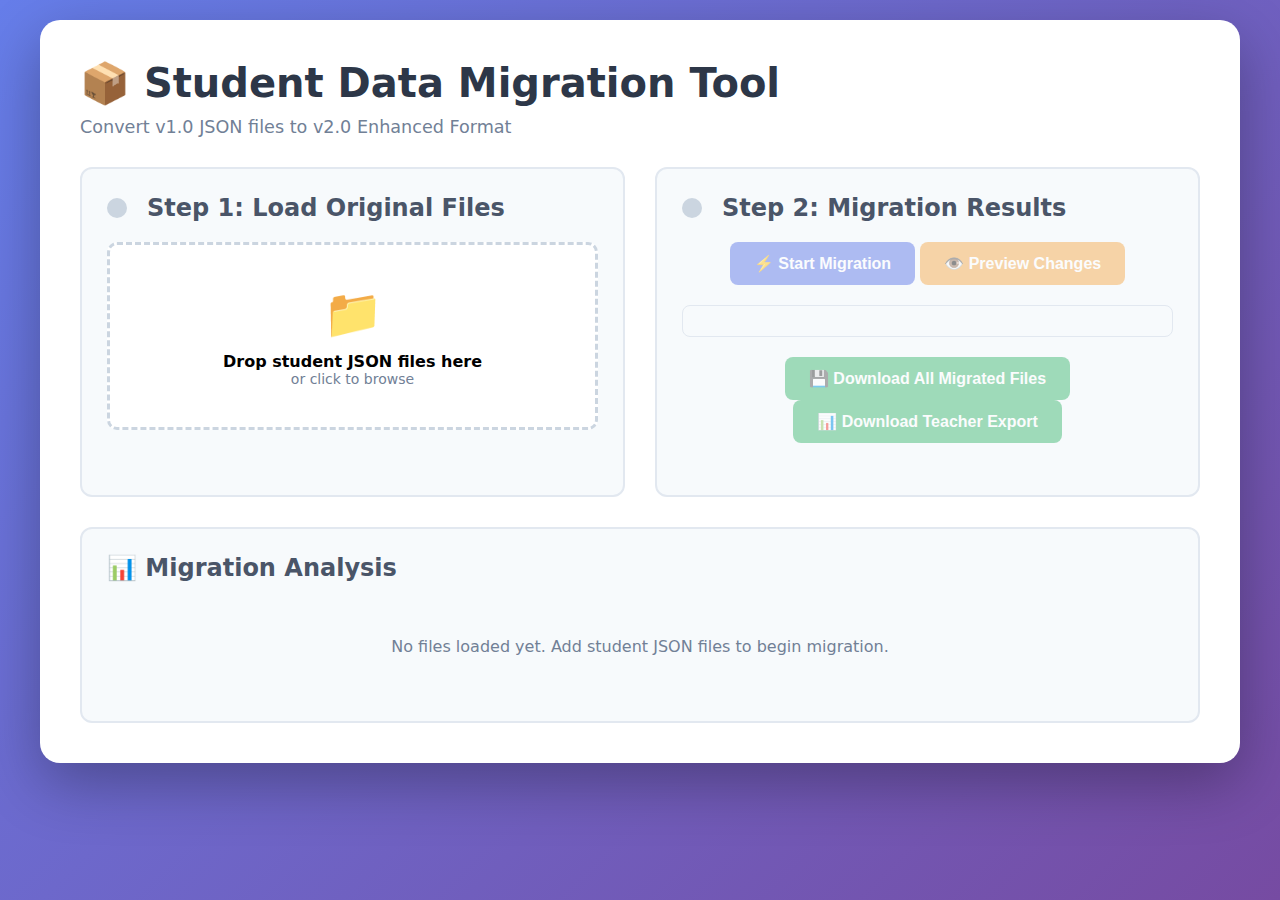
<file: docs/migration_script.html>
<!DOCTYPE html>
<html lang="en">
<head>
    <meta charset="UTF-8">
    <meta name="viewport" content="width=device-width, initial-scale=1.0">
    <title>Student Data Migration Tool - v1.0 to v2.0</title>
    <style>
        * {
            margin: 0;
            padding: 0;
            box-sizing: border-box;
        }
        
        body {
            font-family: -apple-system, system-ui, sans-serif;
            background: linear-gradient(135deg, #667eea 0%, #764ba2 100%);
            min-height: 100vh;
            padding: 20px;
        }
        
        .container {
            max-width: 1200px;
            margin: 0 auto;
            background: white;
            border-radius: 20px;
            padding: 40px;
            box-shadow: 0 20px 60px rgba(0,0,0,0.3);
        }
        
        h1 {
            color: #2d3748;
            margin-bottom: 10px;
            font-size: 2.5rem;
        }
        
        .subtitle {
            color: #718096;
            margin-bottom: 30px;
            font-size: 1.1rem;
        }
        
        .migration-panel {
            display: grid;
            grid-template-columns: 1fr 1fr;
            gap: 30px;
            margin: 30px 0;
        }
        
        .panel {
            background: #f7fafc;
            border: 2px solid #e2e8f0;
            border-radius: 12px;
            padding: 25px;
        }
        
        .panel h2 {
            color: #4a5568;
            margin-bottom: 15px;
            display: flex;
            align-items: center;
            gap: 10px;
        }
        
        .drop-zone {
            border: 3px dashed #cbd5e0;
            border-radius: 10px;
            padding: 40px;
            text-align: center;
            background: white;
            transition: all 0.3s;
            cursor: pointer;
            margin: 20px 0;
        }
        
        .drop-zone.active {
            border-color: #667eea;
            background: #edf2ff;
        }
        
        .drop-zone.has-files {
            border-color: #48bb78;
            background: #f0fff4;
        }
        
        .file-list {
            max-height: 300px;
            overflow-y: auto;
            margin: 20px 0;
        }
        
        .file-item {
            display: flex;
            justify-content: space-between;
            align-items: center;
            padding: 12px;
            background: white;
            border-radius: 8px;
            margin: 8px 0;
            border: 1px solid #e2e8f0;
            transition: all 0.3s;
        }
        
        .file-item:hover {
            box-shadow: 0 2px 8px rgba(0,0,0,0.1);
        }
        
        .file-item.success {
            background: #f0fff4;
            border-color: #48bb78;
        }
        
        .file-item.error {
            background: #fff5f5;
            border-color: #fc8181;
        }
        
        .file-item.processing {
            background: #fef5e7;
            border-color: #f6ad55;
            animation: pulse 1.5s infinite;
        }
        
        @keyframes pulse {
            0%, 100% { opacity: 1; }
            50% { opacity: 0.7; }
        }
        
        .status-icon {
            width: 20px;
            height: 20px;
            border-radius: 50%;
            display: inline-block;
            margin-right: 10px;
        }
        
        .status-icon.pending { background: #cbd5e0; }
        .status-icon.processing { background: #f6ad55; }
        .status-icon.success { background: #48bb78; }
        .status-icon.error { background: #fc8181; }
        
        .btn {
            padding: 12px 24px;
            border: none;
            border-radius: 8px;
            font-size: 16px;
            font-weight: 600;
            cursor: pointer;
            transition: all 0.3s;
            display: inline-flex;
            align-items: center;
            gap: 8px;
        }
        
        .btn:hover {
            transform: translateY(-2px);
            box-shadow: 0 4px 12px rgba(0,0,0,0.15);
        }
        
        .btn-primary {
            background: #667eea;
            color: white;
        }
        
        .btn-success {
            background: #48bb78;
            color: white;
        }
        
        .btn-warning {
            background: #f6ad55;
            color: white;
        }
        
        .btn:disabled {
            opacity: 0.5;
            cursor: not-allowed;
            transform: none;
        }
        
        .preview-panel {
            background: #2d3748;
            color: #e2e8f0;
            padding: 20px;
            border-radius: 10px;
            font-family: 'Courier New', monospace;
            font-size: 14px;
            max-height: 400px;
            overflow-y: auto;
            margin: 20px 0;
        }
        
        .stats-grid {
            display: grid;
            grid-template-columns: repeat(auto-fit, minmax(150px, 1fr));
            gap: 15px;
            margin: 20px 0;
        }
        
        .stat-card {
            background: white;
            border: 1px solid #e2e8f0;
            border-radius: 8px;
            padding: 15px;
            text-align: center;
        }
        
        .stat-value {
            font-size: 2rem;
            font-weight: bold;
            color: #667eea;
        }
        
        .stat-label {
            color: #718096;
            font-size: 0.9rem;
            margin-top: 5px;
        }
        
        .progress-bar {
            width: 100%;
            height: 30px;
            background: #e2e8f0;
            border-radius: 15px;
            overflow: hidden;
            margin: 20px 0;
        }
        
        .progress-fill {
            height: 100%;
            background: linear-gradient(90deg, #48bb78, #38a169);
            transition: width 0.5s ease;
            display: flex;
            align-items: center;
            justify-content: center;
            color: white;
            font-weight: bold;
        }
        
        .log-output {
            background: #f7fafc;
            border: 1px solid #e2e8f0;
            border-radius: 8px;
            padding: 15px;
            max-height: 200px;
            overflow-y: auto;
            font-family: monospace;
            font-size: 13px;
            margin: 20px 0;
        }
        
        .log-entry {
            margin: 5px 0;
            padding: 5px;
            border-left: 3px solid transparent;
        }
        
        .log-entry.info { border-color: #4299e1; }
        .log-entry.success { border-color: #48bb78; }
        .log-entry.warning { border-color: #f6ad55; }
        .log-entry.error { border-color: #fc8181; }
        
        .comparison-table {
            width: 100%;
            margin: 20px 0;
            border-collapse: collapse;
        }
        
        .comparison-table th {
            background: #667eea;
            color: white;
            padding: 12px;
            text-align: left;
        }
        
        .comparison-table td {
            padding: 12px;
            border-bottom: 1px solid #e2e8f0;
        }
        
        .comparison-table tr:nth-child(even) {
            background: #f7fafc;
        }
        
        .modal {
            display: none;
            position: fixed;
            top: 0;
            left: 0;
            width: 100%;
            height: 100%;
            background: rgba(0,0,0,0.7);
            z-index: 1000;
            justify-content: center;
            align-items: center;
        }
        
        .modal.active {
            display: flex;
        }
        
        .modal-content {
            background: white;
            padding: 30px;
            border-radius: 15px;
            max-width: 600px;
            width: 90%;
            max-height: 80vh;
            overflow-y: auto;
        }
        
        .loader {
            border: 3px solid #f3f3f3;
            border-radius: 50%;
            border-top: 3px solid #667eea;
            width: 40px;
            height: 40px;
            animation: spin 1s linear infinite;
            margin: 20px auto;
        }
        
        @keyframes spin {
            0% { transform: rotate(0deg); }
            100% { transform: rotate(360deg); }
        }
    </style>
</head>
<body>
    <div class="container">
        <h1>📦 Student Data Migration Tool</h1>
        <p class="subtitle">Convert v1.0 JSON files to v2.0 Enhanced Format</p>
        
        <div class="migration-panel">
            <!-- Input Panel -->
            <div class="panel">
                <h2>
                    <span class="status-icon pending"></span>
                    Step 1: Load Original Files
                </h2>
                
                <div class="drop-zone" id="drop-zone" 
                     ondrop="handleDrop(event)" 
                     ondragover="handleDragOver(event)" 
                     ondragleave="handleDragLeave(event)"
                     onclick="document.getElementById('file-input').click()">
                    <p style="font-size: 48px; margin-bottom: 10px;">📁</p>
                    <p style="font-weight: bold;">Drop student JSON files here</p>
                    <p style="color: #718096; font-size: 14px;">or click to browse</p>
                    <input type="file" id="file-input" multiple accept=".json" style="display: none;" onchange="handleFileSelect(this.files)">
                </div>
                
                <div id="file-list" class="file-list"></div>
                
                <div class="stats-grid" id="input-stats" style="display: none;">
                    <div class="stat-card">
                        <div class="stat-value" id="total-files">0</div>
                        <div class="stat-label">Files Loaded</div>
                    </div>
                    <div class="stat-card">
                        <div class="stat-value" id="total-students">0</div>
                        <div class="stat-label">Students</div>
                    </div>
                    <div class="stat-card">
                        <div class="stat-value" id="total-answers">0</div>
                        <div class="stat-label">Answers</div>
                    </div>
                </div>
            </div>
            
            <!-- Output Panel -->
            <div class="panel">
                <h2>
                    <span class="status-icon pending" id="output-status"></span>
                    Step 2: Migration Results
                </h2>
                
                <div style="text-align: center; margin: 20px 0;">
                    <button class="btn btn-primary" onclick="startMigration()" id="migrate-btn" disabled>
                        ⚡ Start Migration
                    </button>
                    <button class="btn btn-warning" onclick="previewMigration()" id="preview-btn" disabled>
                        👁️ Preview Changes
                    </button>
                </div>
                
                <div class="progress-bar" id="progress-bar" style="display: none;">
                    <div class="progress-fill" id="progress-fill" style="width: 0%">0%</div>
                </div>
                
                <div class="log-output" id="log-output"></div>
                
                <div style="text-align: center; margin: 20px 0;">
                    <button class="btn btn-success" onclick="downloadAll()" id="download-btn" disabled>
                        💾 Download All Migrated Files
                    </button>
                    <button class="btn btn-success" onclick="downloadMerged()" id="download-merged-btn" disabled>
                        📊 Download Teacher Export
                    </button>
                </div>
            </div>
        </div>
        
        <!-- Comparison Section -->
        <div class="panel" style="margin-top: 30px;">
            <h2>📊 Migration Analysis</h2>
            <table class="comparison-table" id="comparison-table" style="display: none;">
                <thead>
                    <tr>
                        <th>Student</th>
                        <th>Original Format</th>
                        <th>Questions Answered</th>
                        <th>With Reasoning</th>
                        <th>Migration Status</th>
                    </tr>
                </thead>
                <tbody id="comparison-tbody"></tbody>
            </table>
            <div id="empty-comparison" style="text-align: center; padding: 40px; color: #718096;">
                No files loaded yet. Add student JSON files to begin migration.
            </div>
        </div>
    </div>
    
    <!-- Preview Modal -->
    <div class="modal" id="preview-modal">
        <div class="modal-content">
            <h2>Migration Preview</h2>
            <h3>Original Format (v1.0)</h3>
            <div class="preview-panel" id="original-preview"></div>
            <h3>New Format (v2.0)</h3>
            <div class="preview-panel" id="new-preview"></div>
            <button class="btn btn-primary" onclick="closePreview()">Close</button>
        </div>
    </div>

    <script>
        // Migration Engine
        class MigrationTool {
            constructor() {
                this.files = [];
                this.migratedData = [];
                this.errors = [];
                this.stats = {
                    totalFiles: 0,
                    successfulMigrations: 0,
                    failedMigrations: 0,
                    totalQuestions: 0,
                    totalReasonings: 0
                };
            }
            
            async loadFile(file) {
                return new Promise((resolve, reject) => {
                    const reader = new FileReader();
                    reader.onload = (e) => {
                        try {
                            const data = JSON.parse(e.target.result);
                            resolve({ file, data, status: 'loaded' });
                        } catch (error) {
                            reject({ file, error: error.message });
                        }
                    };
                    reader.readAsText(file);
                });
            }
            
            migrateData(oldData, filename) {
                try {
                    // Detect format version
                    const version = this.detectVersion(oldData);
                    this.log(`Migrating ${filename} from version ${version}`, 'info');
                    
                    // Extract username
                    const username = this.extractUsername(oldData, filename);
                    
                    // Build new v2.0 structure
                    const newData = {
                        version: "2.0",
                        schemaType: "student_progress",
                        metadata: {
                            username: username,
                            created: this.extractCreationDate(oldData),
                            lastModified: new Date().toISOString(),
                            appVersion: "2.0.0",
                            totalSessions: oldData.sessions?.length || 1,
                            migratedFrom: version,
                            originalFile: filename
                        },
                        
                        // Layer 1: Personal Data (Protected)
                        personalData: {
                            answers: this.migrateAnswers(oldData, username),
                            notes: this.extractNotes(oldData),
                            bookmarks: [],
                            flags: {}
                        },
                        
                        // Layer 2: Session State
                        sessionState: {
                            currentUnit: this.detectCurrentUnit(oldData),
                            currentLesson: this.detectCurrentLesson(oldData),
                            currentQuestion: null,
                            lastActivity: this.getLastActivity(oldData),
                            viewPreferences: {
                                showPeerAnswers: true,
                                sortPeersBy: "correctness",
                                chartType: "preferred"
                            },
                            progress: this.calculateProgress(oldData, username)
                        },
                        
                        // Layer 3: Peer Data (Empty - will be filled by teacher import)
                        peerData: null,
                        
                        // Layer 4: Curriculum Cache (Optional)
                        curriculumCache: null
                    };
                    
                    // Add integrity check
                    newData.metadata.checksum = this.calculateChecksum(newData.personalData);
                    
                    return { success: true, data: newData, username };
                    
                } catch (error) {
                    this.log(`Failed to migrate ${filename}: ${error.message}`, 'error');
                    return { success: false, error: error.message, filename };
                }
            }
            
            detectVersion(data) {
                // Check for version markers
                if (data.version) return data.version;
                if (data.exportTime && data.users) return "1.0";
                if (data.answers) return "0.9";
                return "unknown";
            }
            
            extractUsername(data, filename) {
                // Try multiple sources for username
                if (data.username) return data.username;
                if (data.users) {
                    const usernames = Object.keys(data.users);
                    if (usernames.length === 1) return usernames[0];
                }
                
                // Try to extract from filename (e.g., "Apple_Rabbit_data.json")
                const match = filename.match(/^([A-Za-z]+_[A-Za-z]+)/);
                if (match) return match[1];
                
                return "Unknown_User";
            }
            
            extractCreationDate(data) {
                // Try to find earliest timestamp
                if (data.exportTime) {
                    return new Date(data.exportTime).toISOString();
                }
                
                // Look for earliest answer timestamp
                let earliest = Date.now();
                if (data.users) {
                    Object.values(data.users).forEach(user => {
                        Object.values(user.timestamps || {}).forEach(timestamp => {
                            const time = typeof timestamp === 'string' ? 
                                new Date(timestamp).getTime() : timestamp;
                            if (time < earliest) earliest = time;
                        });
                    });
                }
                
                return new Date(earliest).toISOString();
            }
            
            migrateAnswers(oldData, username) {
                const answers = {};
                
                // Handle different old formats
                if (oldData.users && oldData.users[username]) {
                    const userData = oldData.users[username];
                    
                    // Migrate answers
                    Object.entries(userData.answers || {}).forEach(([questionId, answer]) => {
                        // Handle both object and string answer formats
                        const value = typeof answer === 'object' ? answer.value : answer;
                        const timestamp = userData.timestamps?.[questionId];
                        
                        answers[questionId] = {
                            value: value,
                            timestamp: timestamp ? 
                                new Date(timestamp).toISOString() : 
                                new Date().toISOString(),
                            reasoning: userData.reasons?.[questionId] || "",
                            confidence: null, // Not in v1.0
                            timeSpent: null,  // Not in v1.0
                            attempts: userData.attempts?.[questionId] || 1
                        };
                    });
                } else if (oldData.answers) {
                    // Direct answers format
                    Object.entries(oldData.answers).forEach(([questionId, answer]) => {
                        answers[questionId] = {
                            value: typeof answer === 'object' ? answer.value : answer,
                            timestamp: new Date().toISOString(),
                            reasoning: oldData.reasons?.[questionId] || "",
                            confidence: null,
                            timeSpent: null,
                            attempts: 1
                        };
                    });
                }
                
                return answers;
            }
            
            extractNotes(oldData) {
                // Old format might not have notes
                return oldData.notes || {};
            }
            
            detectCurrentUnit(oldData) {
                // Find the most recent unit from answers
                let latestUnit = 1;
                const answers = this.getAllAnswers(oldData);
                
                Object.keys(answers).forEach(questionId => {
                    const match = questionId.match(/U(\d+)/);
                    if (match) {
                        const unit = parseInt(match[1]);
                        if (unit > latestUnit) latestUnit = unit;
                    }
                });
                
                return latestUnit;
            }
            
            detectCurrentLesson(oldData) {
                // Find the most recent lesson
                let latestLesson = 1;
                const currentUnit = this.detectCurrentUnit(oldData);
                const answers = this.getAllAnswers(oldData);
                
                Object.keys(answers).forEach(questionId => {
                    const match = questionId.match(/U(\d+)-L(\d+)/);
                    if (match && parseInt(match[1]) === currentUnit) {
                        const lesson = parseInt(match[2]);
                        if (lesson > latestLesson) latestLesson = lesson;
                    }
                });
                
                return latestLesson;
            }
            
            getAllAnswers(oldData) {
                if (oldData.users) {
                    const username = Object.keys(oldData.users)[0];
                    return oldData.users[username]?.answers || {};
                }
                return oldData.answers || {};
            }
            
            getLastActivity(oldData) {
                let latest = 0;
                
                if (oldData.users) {
                    Object.values(oldData.users).forEach(user => {
                        Object.values(user.timestamps || {}).forEach(timestamp => {
                            const time = typeof timestamp === 'string' ? 
                                new Date(timestamp).getTime() : timestamp;
                            if (time > latest) latest = time;
                        });
                    });
                }
                
                return latest ? new Date(latest).toISOString() : new Date().toISOString();
            }
            
            calculateProgress(oldData, username) {
                const answers = this.getAllAnswers(oldData);
                const reasons = oldData.users?.[username]?.reasons || oldData.reasons || {};
                
                // Count units and lessons
                const units = new Set();
                const lessons = new Set();
                
                Object.keys(answers).forEach(questionId => {
                    const match = questionId.match(/U(\d+)-L(\d+)/);
                    if (match) {
                        units.add(parseInt(match[1]));
                        lessons.add(`U${match[1]}-L${match[2]}`);
                    }
                });
                
                return {
                    unitsCompleted: Array.from(units).sort(),
                    lessonsCompleted: Array.from(lessons).sort(),
                    questionsAnswered: Object.keys(answers).length,
                    questionsWithReasoning: Object.values(reasons).filter(r => r && r.length > 0).length,
                    correctAnswers: null // Cannot determine without answer key
                };
            }
            
            calculateChecksum(data) {
                const str = JSON.stringify(data);
                let hash = 0;
                for (let i = 0; i < str.length; i++) {
                    const char = str.charCodeAt(i);
                    hash = ((hash << 5) - hash) + char;
                    hash = hash & hash;
                }
                return hash.toString(16);
            }
            
            log(message, type = 'info') {
                const logOutput = document.getElementById('log-output');
                const entry = document.createElement('div');
                entry.className = `log-entry ${type}`;
                entry.textContent = `[${new Date().toLocaleTimeString()}] ${message}`;
                logOutput.appendChild(entry);
                logOutput.scrollTop = logOutput.scrollHeight;
            }
            
            async createTeacherExport() {
                const teacherExport = {
                    exportType: "complete_class_data",
                    exportTime: new Date().toISOString(),
                    teacher: "Migration_Tool",
                    class: "Migrated_Class",
                    students: {},
                    correctAnswers: {},
                    classInsights: {
                        commonMisconceptions: [],
                        strongPerformers: [],
                        needsHelp: []
                    }
                };
                
                this.migratedData.forEach(({ data }) => {
                    const username = data.metadata.username;
                    teacherExport.students[username] = {
                        answers: data.personalData.answers,
                        metadata: {
                            lastActivity: data.sessionState.lastActivity,
                            questionsAnswered: data.sessionState.progress.questionsAnswered
                        }
                    };
                });
                
                return teacherExport;
            }
        }
        
        // Global instance
        const migrationTool = new MigrationTool();
        let uploadedFiles = [];
        
        // File handling functions
        function handleDragOver(e) {
            e.preventDefault();
            document.getElementById('drop-zone').classList.add('active');
        }
        
        function handleDragLeave(e) {
            e.preventDefault();
            document.getElementById('drop-zone').classList.remove('active');
        }
        
        function handleDrop(e) {
            e.preventDefault();
            document.getElementById('drop-zone').classList.remove('active');
            handleFileSelect(e.dataTransfer.files);
        }
        
        async function handleFileSelect(files) {
            uploadedFiles = Array.from(files);
            const dropZone = document.getElementById('drop-zone');
            dropZone.classList.add('has-files');
            
            // Enable buttons
            document.getElementById('migrate-btn').disabled = false;
            document.getElementById('preview-btn').disabled = false;
            
            // Show stats
            document.getElementById('input-stats').style.display = 'grid';
            document.getElementById('total-files').textContent = uploadedFiles.length;
            
            // Display file list
            const fileList = document.getElementById('file-list');
            fileList.innerHTML = '';
            
            let totalAnswers = 0;
            let uniqueStudents = new Set();
            
            for (const file of uploadedFiles) {
                const fileItem = document.createElement('div');
                fileItem.className = 'file-item';
                fileItem.innerHTML = `
                    <span><span class="status-icon pending"></span>${file.name}</span>
                    <span>${(file.size / 1024).toFixed(2)} KB</span>
                `;
                fileList.appendChild(fileItem);
                
                // Load and analyze
                try {
                    const { data } = await migrationTool.loadFile(file);
                    
                    // Extract username
                    const username = migrationTool.extractUsername(data, file.name);
                    uniqueStudents.add(username);
                    
                    // Count answers
                    const answers = migrationTool.getAllAnswers(data);
                    totalAnswers += Object.keys(answers).length;
                } catch (error) {
                    console.error('Error loading file:', error);
                }
            }
            
            document.getElementById('total-students').textContent = uniqueStudents.size;
            document.getElementById('total-answers').textContent = totalAnswers;
            
            // Hide empty message
            document.getElementById('empty-comparison').style.display = 'none';
        }
        
        async function startMigration() {
            const progressBar = document.getElementById('progress-bar');
            const progressFill = document.getElementById('progress-fill');
            const outputStatus = document.getElementById('output-status');
            const logOutput = document.getElementById('log-output');
            
            // Reset
            progressBar.style.display = 'block';
            logOutput.innerHTML = '';
            migrationTool.migratedData = [];
            migrationTool.errors = [];
            
            // Update status
            outputStatus.className = 'status-icon processing';
            
            // Start migration
            migrationTool.log(`Starting migration of ${uploadedFiles.length} files...`, 'info');
            
            const comparisonBody = document.getElementById('comparison-tbody');
            comparisonBody.innerHTML = '';
            document.getElementById('comparison-table').style.display = 'table';
            
            for (let i = 0; i < uploadedFiles.length; i++) {
                const file = uploadedFiles[i];
                const progress = ((i + 1) / uploadedFiles.length * 100).toFixed(0);
                progressFill.style.width = `${progress}%`;
                progressFill.textContent = `${progress}%`;
                
                try {
                    // Load file
                    const { data } = await migrationTool.loadFile(file);
                    
                    // Migrate
                    const result = migrationTool.migrateData(data, file.name);
                    
                    if (result.success) {
                        migrationTool.migratedData.push(result);
                        migrationTool.log(`✓ Successfully migrated ${result.username}`, 'success');
                        
                        // Update file item status
                        const fileItems = document.querySelectorAll('.file-item');
                        fileItems[i].classList.add('success');
                        fileItems[i].querySelector('.status-icon').className = 'status-icon success';
                        
                        // Add to comparison table
                        const row = document.createElement('tr');
                        row.innerHTML = `
                            <td>${result.username}</td>
                            <td>v1.0</td>
                            <td>${Object.keys(result.data.personalData.answers).length}</td>
                            <td>${Object.values(result.data.personalData.answers).filter(a => a.reasoning).length}</td>
                            <td><span style="color: #48bb78;">✓ Migrated</span></td>
                        `;
                        comparisonBody.appendChild(row);
                    } else {
                        migrationTool.errors.push(result);
                        migrationTool.log(`✗ Failed to migrate ${file.name}: ${result.error}`, 'error');
                        
                        const fileItems = document.querySelectorAll('.file-item');
                        fileItems[i].classList.add('error');
                        fileItems[i].querySelector('.status-icon').className = 'status-icon error';
                    }
                    
                } catch (error) {
                    migrationTool.log(`✗ Error processing ${file.name}: ${error.message}`, 'error');
                }
                
                // Small delay for UI update
                await new Promise(resolve => setTimeout(resolve, 100));
            }
            
            // Final status
            outputStatus.className = 'status-icon success';
            migrationTool.log(`Migration complete! ${migrationTool.migratedData.length} successful, ${migrationTool.errors.length} failed`, 'info');
            
            // Enable download buttons
            if (migrationTool.migratedData.length > 0) {
                document.getElementById('download-btn').disabled = false;
                document.getElementById('download-merged-btn').disabled = false;
            }
        }
        
        async function previewMigration() {
            if (uploadedFiles.length === 0) return;
            
            // Take first file as example
            const file = uploadedFiles[0];
            const { data } = await migrationTool.loadFile(file);
            const result = migrationTool.migrateData(data, file.name);
            
            // Show modal
            document.getElementById('preview-modal').classList.add('active');
            
            // Display original
            document.getElementById('original-preview').textContent = 
                JSON.stringify(data, null, 2).substring(0, 2000) + '...';
            
            // Display new
            document.getElementById('new-preview').textContent = 
                JSON.stringify(result.data, null, 2).substring(0, 2000) + '...';
        }
        
        function closePreview() {
            document.getElementById('preview-modal').classList.remove('active');
        }
        
        function downloadAll() {
            migrationTool.migratedData.forEach(({ data, username }) => {
                const blob = new Blob([JSON.stringify(data, null, 2)], { type: 'application/json' });
                const url = URL.createObjectURL(blob);
                const a = document.createElement('a');
                a.href = url;
                a.download = `${username}_v2.0.json`;
                a.click();
                URL.revokeObjectURL(url);
            });
            
            migrationTool.log(`Downloaded ${migrationTool.migratedData.length} migrated files`, 'success');
        }
        
        async function downloadMerged() {
            const teacherExport = await migrationTool.createTeacherExport();
            
            const blob = new Blob([JSON.stringify(teacherExport, null, 2)], { type: 'application/json' });
            const url = URL.createObjectURL(blob);
            const a = document.createElement('a');
            a.href = url;
            a.download = `class_export_${new Date().toISOString().split('T')[0]}.json`;
            a.click();
            URL.revokeObjectURL(url);
            
            migrationTool.log('Downloaded teacher export file', 'success');
        }
    </script>
</body>
</html>
</file>
